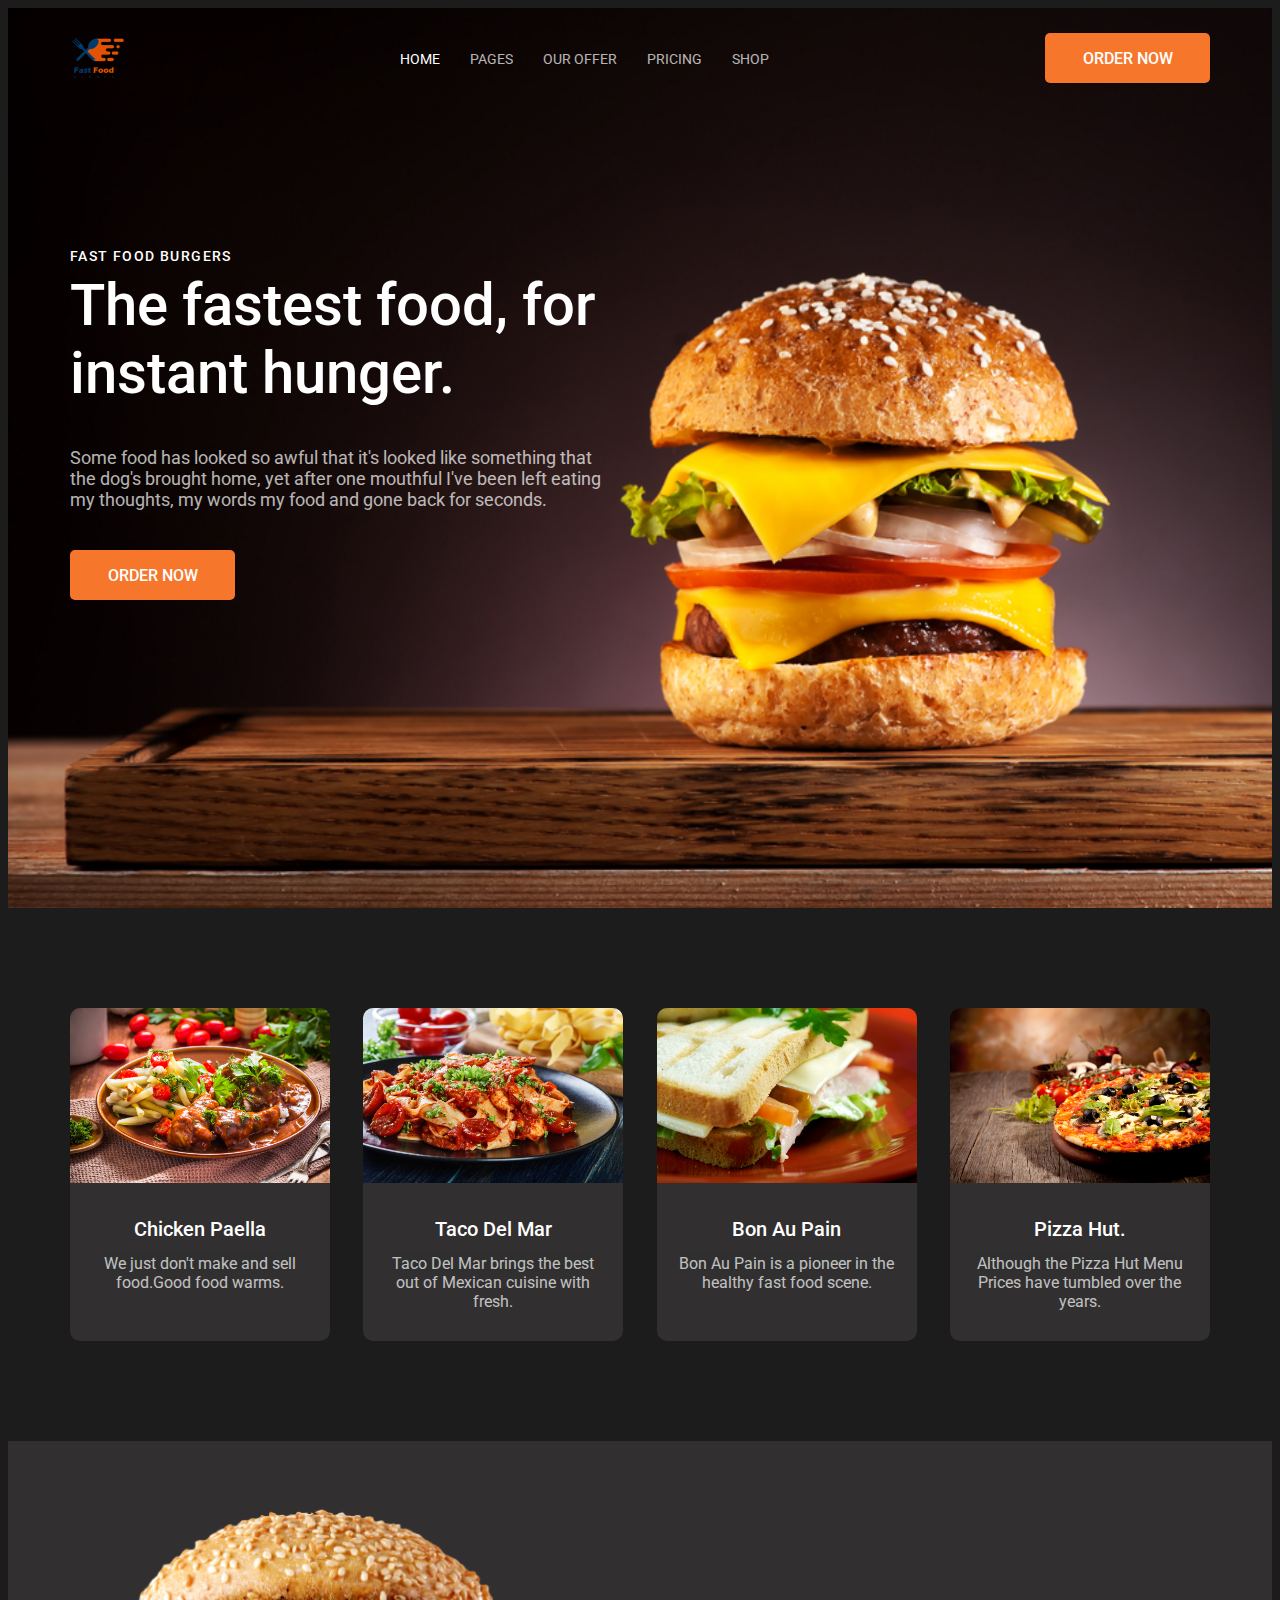
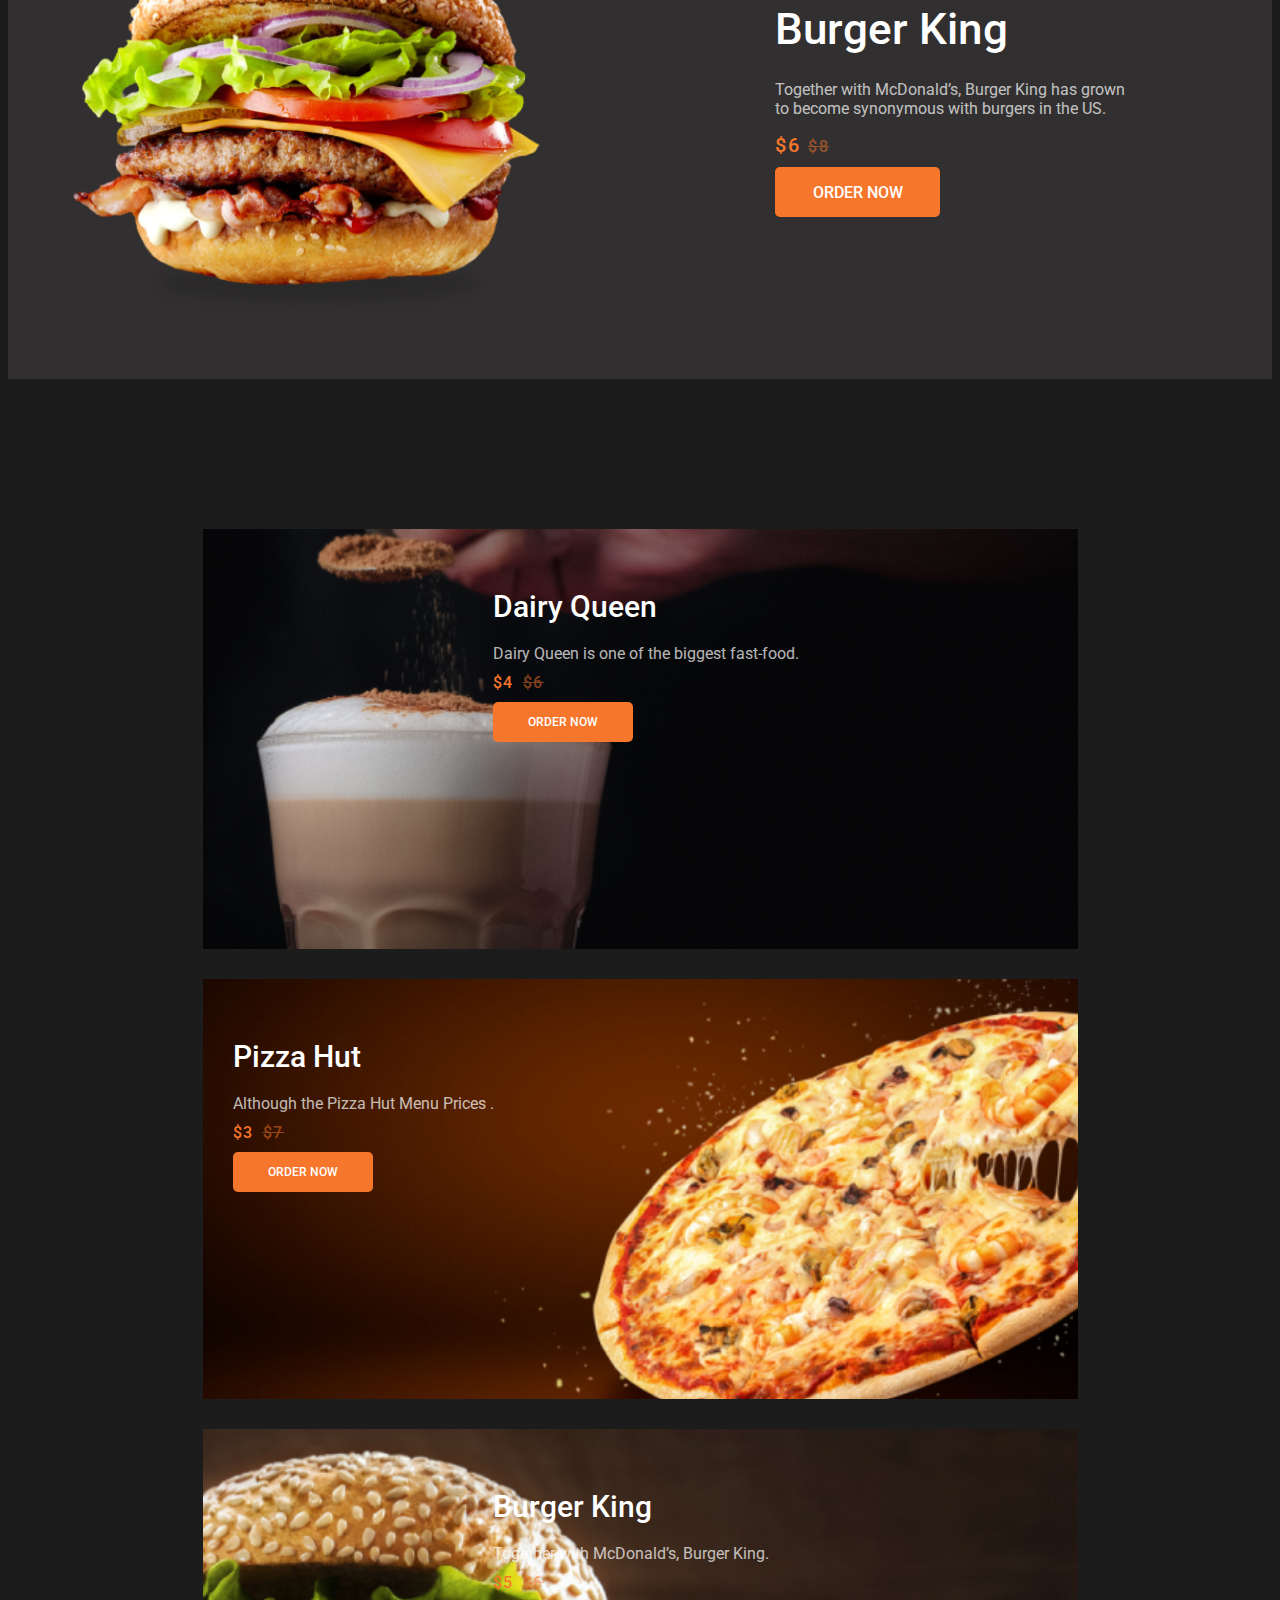
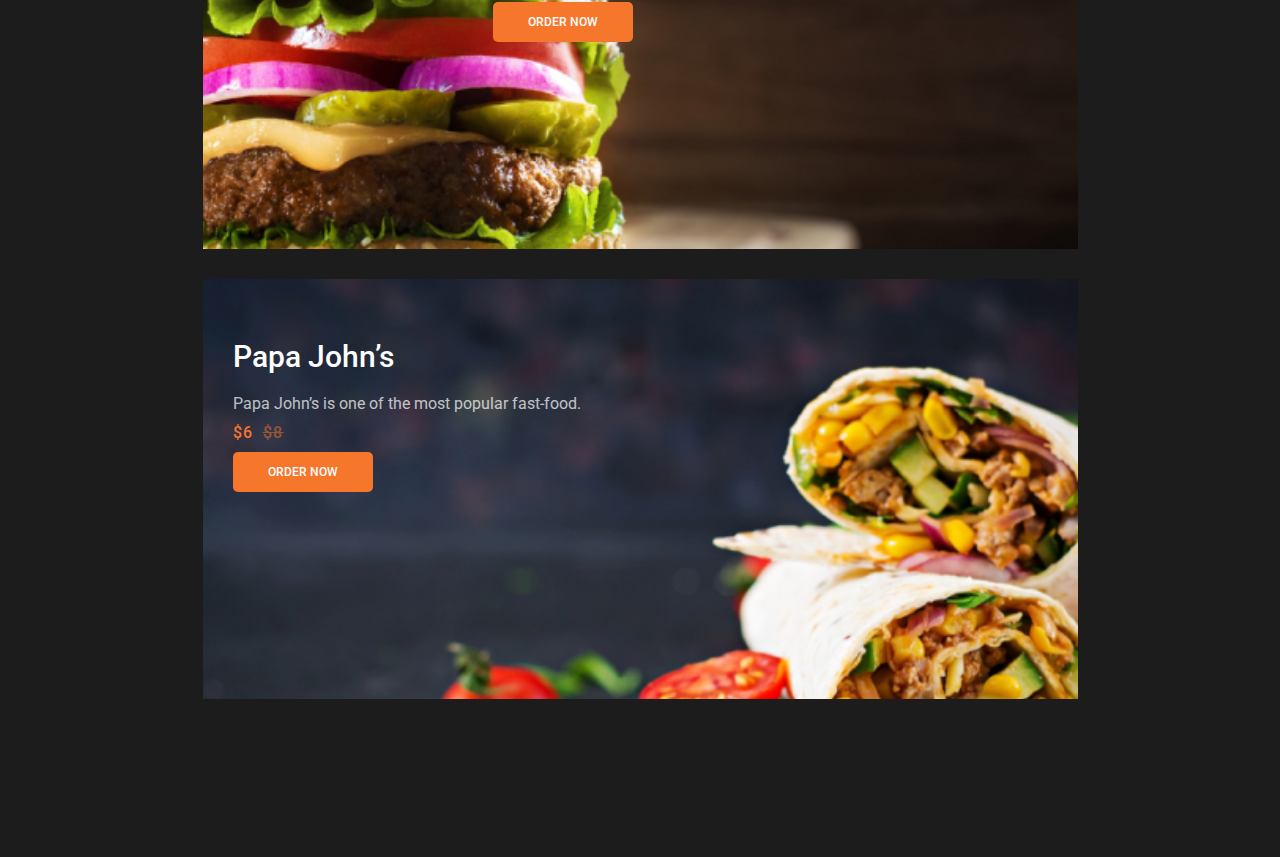
<file: index/index.html>
<!DOCTYPE html>
<html lang="en">

<head>
    <meta charset="UTF-8">
    <meta http-equiv="X-UA-Compatible" content="IE=edge">
    <meta name="viewport" content="width=device-width, initial-scale=1.0">
    <link rel="preconnect" href="https://fonts.googleapis.com">
    <link rel="preconnect" href="https://fonts.gstatic.com" crossorigin>
    <link href="https://fonts.googleapis.com/css2?family=Roboto:wght@400;500;700&display=swap" rel="stylesheet">
    <title>Burger landing</title>
    <link rel="stylesheet" href="/css/style.css">
</head>

<body>
    <header class="header">
        <div class="container">
            <img class="header__logo" src="/images/icons/logo.png" alt="">
            <nav class="header__nav">
                <ul class="header__list">
                    <li>
                        <a class="active" href="#!">HOME</a>
                    </li>
                    <li>
                        <a href="#!">PAGES</a>
                    </li>
                    <li>
                        <a href="#!">OUR OFFER</a>
                    </li>
                    <li>
                        <a href="#!">PRICING</a>
                    </li>
                    <li>
                        <a href="#!">SHOP</a>
                    </li>
                </ul>
            </nav>
            <a href="#!" class="btn">order now</a>
        </div>
    </header>

    <main class="main">
        <section class="welcome">
            <div class="container">
                <div class="welcome__text">
                    <h4 class="welcome__subtitle">FAST FOOD BURGERS</h4>
                    <h1 class="welcome__title">The fastest food, for instant hunger.</h1>
                    <p class="welcome__desc">Some food has looked so awful that it's looked like something that the
                        dog's
                        brought home, yet after one mouthful I've been left eating my thoughts, my words  my food and
                        gone
                        back for seconds.</p>
                    <a href="#!" class="btn">order now</a>
                </div>

            </div>
        </section>

        <section class="food-list">
            <div class="container">
                <div class="food-list__card">
                    <img src="/images/food-list-1.jpg" alt="" class="food-list__img">
                    <div class="food-list__text-wrapper">
                        <h4 class="food-list__title">Chicken Paella</h4>
                        <p class="food-list__desc">We just don't make and sell food.Good food warms.</p>
                    </div>

                </div>
                <div class="food-list__card">
                    <img src="/images/food-list-2.jpg" alt="" class="food-list__img">
                    <div class="food-list__text-wrapper">
                        <h4 class="food-list__title">Taco Del Mar</h4>
                        <p class="food-list__desc">Taco Del Mar brings the best out of Mexican cuisine with fresh.</p>
                    </div>
                </div>
                <div class="food-list__card">
                    <img src="/images/food-list-3.jpg" alt="" class="food-list__img">
                    <div class="food-list__text-wrapper">
                        <h4 class="food-list__title">Bon Au Pain</h4>
                        <p class="food-list__desc">
                            Bon Au Pain is a pioneer in the healthy fast food scene.</p>
                    </div>
                </div>
                <div class="food-list__card">
                    <img src="/images/food-list-4.jpg" alt="" class="food-list__img">
                    <div class="food-list__text-wrapper">
                        <h4 class="food-list__title">
                            Pizza Hut.</h4>
                        <p class="food-list__desc">Although the Pizza Hut Menu Prices have tumbled over the years.</p>
                    </div>
                </div>
            </div>
        </section>

        <section class="order">
            <div class="container">
                <img src="/images/burger.png" alt="" class="order__img">

                <div class="order__text">
                    <h3 class="order__title">Burger King</h3>
                    <p class="order__desc">Together with McDonald’s, Burger King has grown to become synonymous with burgers in the US.</p>
                    <span class="order__price">$6</span>
                    <span class="order__price order__price-old">$8</span>
                    <a href="#!" class="btn">ORDER NOW</a>
                </div>
            </div>
        </section>

        <section class="product">
            <div class="container">
                <div class="product__card card-queen">
                    <h4 class="product__title">Dairy Queen</h4>
                    <p class="product__desc">Dairy Queen is one of the biggest fast-food.</p>
                    <span class="product__price">$4</span>
                    <span class="product__price product__price-old">$6</span>
                    <a href="#!" class="btn btn--small">ORDER NOW</a>
                </div>
                <div class="product__card card-hut">
                    <h4 class="product__title">Pizza Hut</h4>
                    <p class="product__desc">Although the Pizza Hut Menu Prices .</p>
                    <span class="product__price">$3</span>
                    <span class="product__price product__price-old">$7</span>
                    <a href="#!" class="btn btn--small">ORDER NOW</a>
                </div>
                <div class="product__card card-king">
                    <h4 class="product__title">Burger King</h4>
                    <p class="product__desc">Together with McDonald’s, Burger King.</p>
                    <span class="product__price">$5</span>
                    <span class="product__price product__price-old">$6</span>
                    <a href="#!" class="btn btn--small">ORDER NOW</a>
                </div>
                <div class="product__card card-papa">
                    <h4 class="product__title">Papa John’s</h4>
                    <p class="product__desc">Papa John’s is one of the most popular fast-food.</p>
                    <span class="product__price">$6</span>
                    <span class="product__price product__price-old">$8</span>
                    <a href="#!" class="btn btn--small">ORDER NOW</a>
                </div>
            </div>
        </section>
    </main>
</body>










</html>
</file>
<file: css/style.css>
body {

    box-sizing: border-box;
    font-family: 'Roboto', sans-serif;
    background-color: #1c1c1c;
    color: #fff;
}

a,
ul,
li {
    margin: 0;
    padding: 0;
    list-style: none;
    text-decoration: none;
    color: #fff;
}

p {
    margin: 0;
}

p+p {
    margin-top: 15px;
}

h1,
h2,
h3,
h4,
h5,
h6 {
    font-weight: 500;
    margin: 0;
}

img {
    max-width: 100%;
}

.container {
    box-sizing: border-box;
    width: 1170px;
    margin-left: auto;
    margin-right: auto;
    padding: 0 15px;
}

.btn {
    display: flex;
    align-items: center;
    justify-content: center;

    width: 165px;
    height: 50px;

    font-weight: 500;
    font-size: 16px;
    text-transform: uppercase;

    background: #F6762C;
    border-radius: 5px;

    transition: opacity 0.3s;
}

.btn:hover {
    opacity: 0.8;
}

.btn--small {
    width: 140px;
    height: 40px;
    font-size: 12px;
}

/* --header-- */
.header {
    padding: 25px 0;

    position: relative;
    z-index: 10;
}

.header .container {
    display: flex;
    align-items: center;
    justify-content: space-between;
}

/* .header__logo {
    display: flex;
    justify-content: flex-start;
    
}

.header__nav {
    display: flex;
} */

.header__list {
    display: flex;
    gap: 30px;
}

.header__nav a {
    font-size: 14px;
    opacity: 0.7;
    transition: opacity 0.3s;
}

.header__nav a.active {
    opacity: 1;
}

.header__nav a:hover {
    opacity: 0.9;
}

/*--main-- */
/* .main {} */

.welcome {
    box-sizing: border-box;
    min-height: 100vh;

    margin-top: -100px;
    padding: 240px 0;

    background-image: url(/images/welcome-bg.jpg);
    background-repeat: no-repeat;
    background-size: cover;
    background-position: center;
}

.welcome__text {
    width: 550px;
}

.welcome__subtitle {
    margin-bottom: 7px;

    font-size: 14px;
    letter-spacing: 0.1em;
}

.welcome__title {
    font-size: 58px;

}

.welcome__desc {
    margin: 40px 0;
    font-size: 18px;
    opacity: 0.7;
}

/* --food-list-- */
.food-list {
    padding: 100px 0;
}

.food-list .container {
    display: flex;
    justify-content: space-between;
    flex-wrap: wrap;
    gap: 40px 10px;
}

.food-list__card {
    width: 260px;
    overflow: hidden;
    text-align: center;

    background: #312f30;
    border-radius: 10px;
}

.food-list__img {
    width: 100%;
    height: 175px;
    object-fit: cover;
}

.food-list__text-wrapper {
    padding: 30px 20px;
}

.food-list__title {
    font-size: 20px;
    margin-bottom: 13px;
}

.food-list__desc {
    font-size: 16px;
    opacity: 0.7;
}

/* --order-- */
.order {
    background: #312f30;
    padding: 60px 0;
}

.order .container {
    display: flex;
    align-items: center;
    justify-content: space-between;
    padding-right: 90px;

}

.order__img {
    max-width: 470px;
}

.order__text {
    max-width: 360px;
}

.order__title {
    margin-bottom: 25px;
    font-size: 44.2px;
}

.order__desc {
    margin-bottom: 15px;
    opacity: 0.7;
}

.order__price {
    font-weight: 500;
    font-size: 20px;
    letter-spacing: 0.1em;
    color: #F6762C;
}

.order__price+.order__price {
    margin-left: 3px;
}


.order__price-old {
    font-size: 16px;
    text-decoration-line: line-through;
    opacity: 0.5;
}

.order .btn {
    margin-top: 10px;
}

/* --product-- */
.product {
    padding: 150px 0;
}

.product .container {
    display: flex;
    flex-wrap: wrap;
    gap: 30px;
    justify-content: center;
}

.product__card {
    width: 555px;
    min-height: 300px;
    padding: 60px 30px 60px 290px;
    background-repeat: no-repeat;
    background-color: #4b3a3a;
    background-size: cover;
    background-position: center;
}

.product__card:nth-child(even) {
    padding-left: 30px;
    padding-right: 290px;
}

.product__title {
    margin-bottom: 20px;
    font-size: 30px;
}

.product__desc {
    margin-bottom: 10px;
    opacity: 0.7;
}

.product__price {
    font-weight: 500;
    letter-spacing: 0.1em;
    color: #F6762C;
}

.product__price+.product__price {
    margin-left: 5px;
}

.product__price-old {
    text-decoration-line: line-through;
    opacity: 0.5;
}

.product .btn {
    margin-top: 10px;
}

.card-queen {
    background-image: url(../images/product-1.jpg);
}

.card-hut {
    background-image: url(../images/product-2.jpg);
}

.card-king {
    background-image: url(../images/product-3.jpg);
}

.card-papa {
    background-image: url(../images/product-4.jpg);
}
</file>
